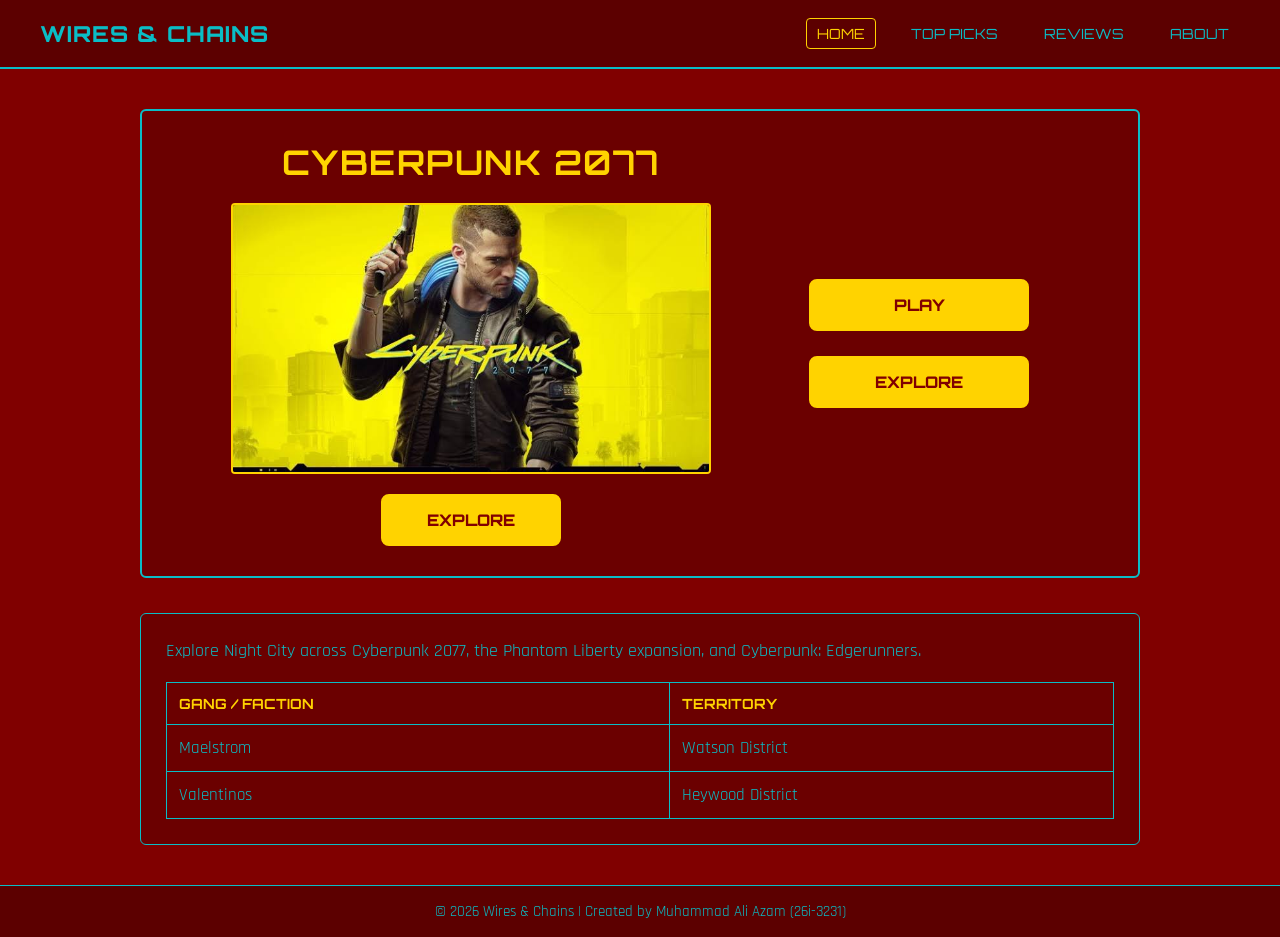
<file: index.html>
<!-- 
  Name: Muhammad Ali Azam
  Roll no: 26i-3231
  Section: SE-E 
-->

<!DOCTYPE html>
<html lang="en">
<head>
  <meta charset="UTF-8">
  <meta name="viewport" content="width=device-width, initial-scale=1.0">
  <title>Wires and Chains | Cyberpunk 2077</title>
  <!-- Load Orbitron and Rajdhani fonts -->
  <link href="https://fonts.googleapis.com/css2?family=Orbitron:wght@600;800&family=Rajdhani:wght@500;700&display=swap" rel="stylesheet">
  <link rel="stylesheet" href="style.css">
</head>
<body>

  <!-- Top Navigation Bar -->
  <header class="navbar">
    <div class="logo">Wires &amp; Chains</div>
    <nav class="nav-links">
      <a href="index.html" class="active">Home</a>
      <a href="top-picks.html">Top Picks</a>
      <a href="reviews.html">Reviews</a>
      <a href="about.html">About</a>
    </nav>
  </header>

  <!-- Main Content matching your wireframe sketch -->
  <main class="container">
    <section class="hero-grid">
      
      <!-- Left Column: Title, Cover Image, Bottom Explore Button -->
      <div class="hero-left">
        <h1>Cyberpunk 2077</h1>
        <div class="image-box">
          <img src="Images/images.jpg" alt="Cyberpunk 2077 Cover">
        </div>
        <button class="custom-btn bottom-explore-btn" onclick="exploreNightCity()">Explore</button>
      </div>

      <!-- Right Column: Stacked Play and Explore Buttons -->
      <div class="hero-right">
        <button class="custom-btn side-btn" onclick="playGame()">Play</button>
        <a href="#night-city-info" class="custom-btn side-btn link-btn">Explore</a>
      </div>

    </section>

    <!-- Night City Lore & District Table -->
    <section id="night-city-info" class="lore-section">
      <p>Explore Night City across Cyberpunk 2077, the Phantom Liberty expansion, and Cyberpunk: Edgerunners.</p>
      
      <table>
        <thead>
          <tr>
            <th>Gang / Faction</th>
            <th>Territory</th>
          </tr>
        </thead>
        <tbody>
          <tr>
            <td>Maelstrom</td>
            <td>Watson District</td>
          </tr>
          <tr>
            <td>Valentinos</td>
            <td>Heywood District</td>
          </tr>
        </tbody>
      </table>
    </section>
  </main>

  <!-- Consistent Footer -->
  <footer class="footer">
    <p>&copy; 2026 Wires &amp; Chains | Created by Muhammad Ali Azam (26i-3231)</p>
  </footer>

  <script>
    function exploreNightCity() {
      console.log("Explore button was clicked");
      window.alert("Wake up, Samurai! Welcome to Night City.");
    }

    function playGame() {
      console.log("Play button was clicked");
      window.alert("Booting Cyberdeck... Launching Cyberpunk 2077!");
    }
  </script>

</body>
</html>
</file>
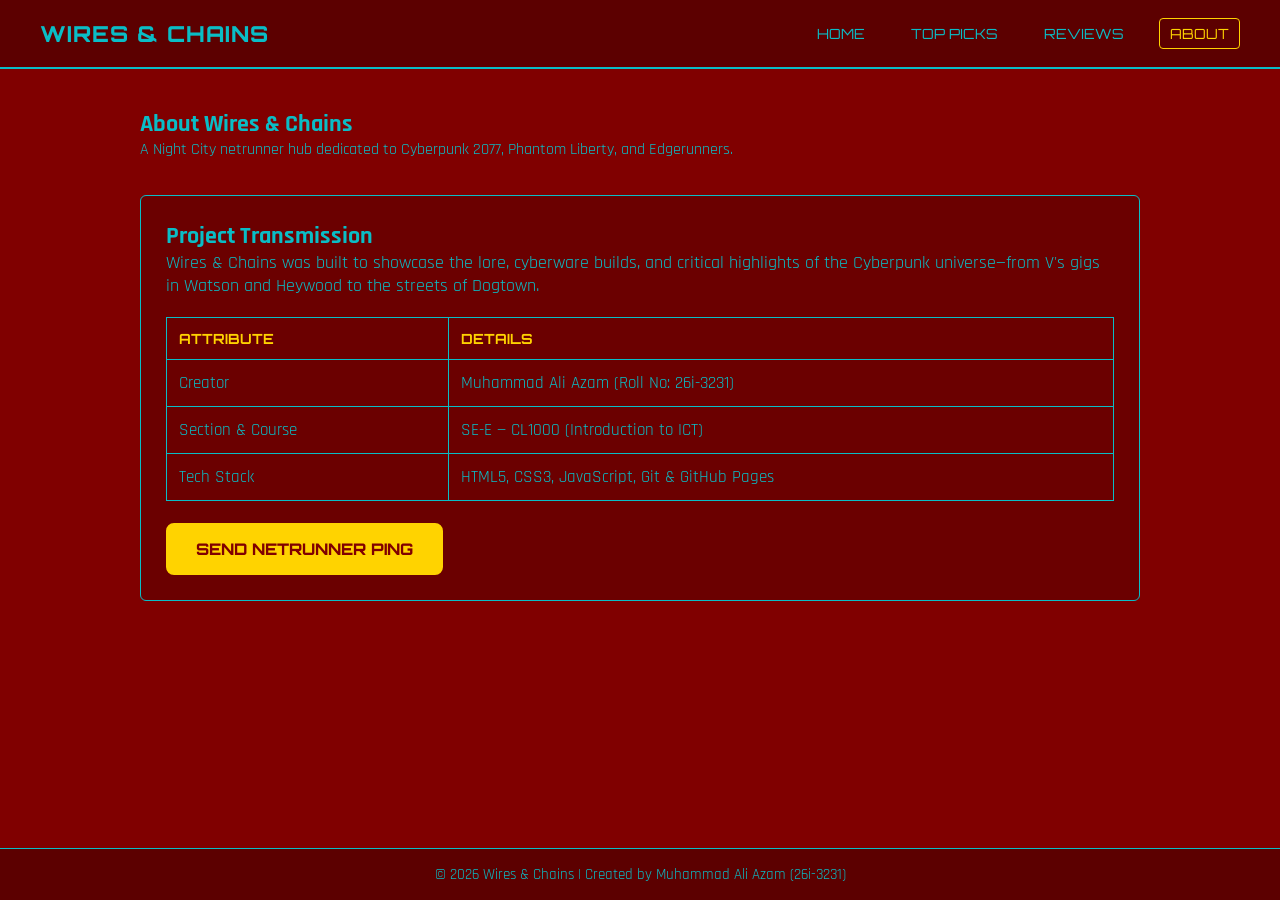
<file: about.html>
<!-- 
  Name: Muhammad Ali Azam
  Roll no: 26i-3231
  Section: SE-E 
-->

<!DOCTYPE html>
<html lang="en">
<head>
  <meta charset="UTF-8">
  <meta name="viewport" content="width=device-width, initial-scale=1.0">
  <title>About | Wires and Chains</title>
  <link href="https://fonts.googleapis.com/css2?family=Orbitron:wght@600;800&family=Rajdhani:wght@500;700&display=swap" rel="stylesheet">
  <link rel="stylesheet" href="style.css">
</head>
<body>

  <!-- Consistent Top Navigation Bar -->
  <header class="navbar">
    <div class="logo">Wires &amp; Chains</div>
    <nav class="nav-links">
      <a href="index.html">Home</a>
      <a href="top-picks.html">Top Picks</a>
      <a href="reviews.html">Reviews</a>
      <a href="about.html" class="active">About</a>
    </nav>
  </header>

  <!-- Main Content -->
  <main class="container">
    <section class="page-header">
      <h1>About Wires &amp; Chains</h1>
      <p>A Night City netrunner hub dedicated to Cyberpunk 2077, Phantom Liberty, and Edgerunners.</p>
    </section>

    <!-- Project & Creator Overview -->
    <section class="lore-section">
      <h2 class="section-title">Project Transmission</h2>
      <p>Wires &amp; Chains was built to showcase the lore, cyberware builds, and critical highlights of the Cyberpunk universe—from V's gigs in Watson and Heywood to the streets of Dogtown.</p>
      
      <table>
        <thead>
          <tr>
            <th>Attribute</th>
            <th>Details</th>
          </tr>
        </thead>
        <tbody>
          <tr>
            <td>Creator</td>
            <td>Muhammad Ali Azam (Roll No: 26i-3231)</td>
          </tr>
          <tr>
            <td>Section &amp; Course</td>
            <td>SE-E — CL1000 (Introduction to ICT)</td>
          </tr>
          <tr>
            <td>Tech Stack</td>
            <td>HTML5, CSS3, JavaScript, Git &amp; GitHub Pages</td>
          </tr>
        </tbody>
      </table>

      <div style="margin-top: 22px;">
        <button class="custom-btn" onclick="pingCreator()">Send Netrunner Ping</button>
      </div>
    </section>
  </main>

  <!-- Consistent Footer -->
  <footer class="footer">
    <p>&copy; 2026 Wires &amp; Chains | Created by Muhammad Ali Azam (26i-3231)</p>
  </footer>

  <script>
    function pingCreator() {
      console.log("Netrunner ping sent to Muhammad Ali Azam (26i-3231)");
      window.alert("Signal Received! Thanks for visiting Wires & Chains, choom.");
    }
  </script>

</body>
</html>
</file>
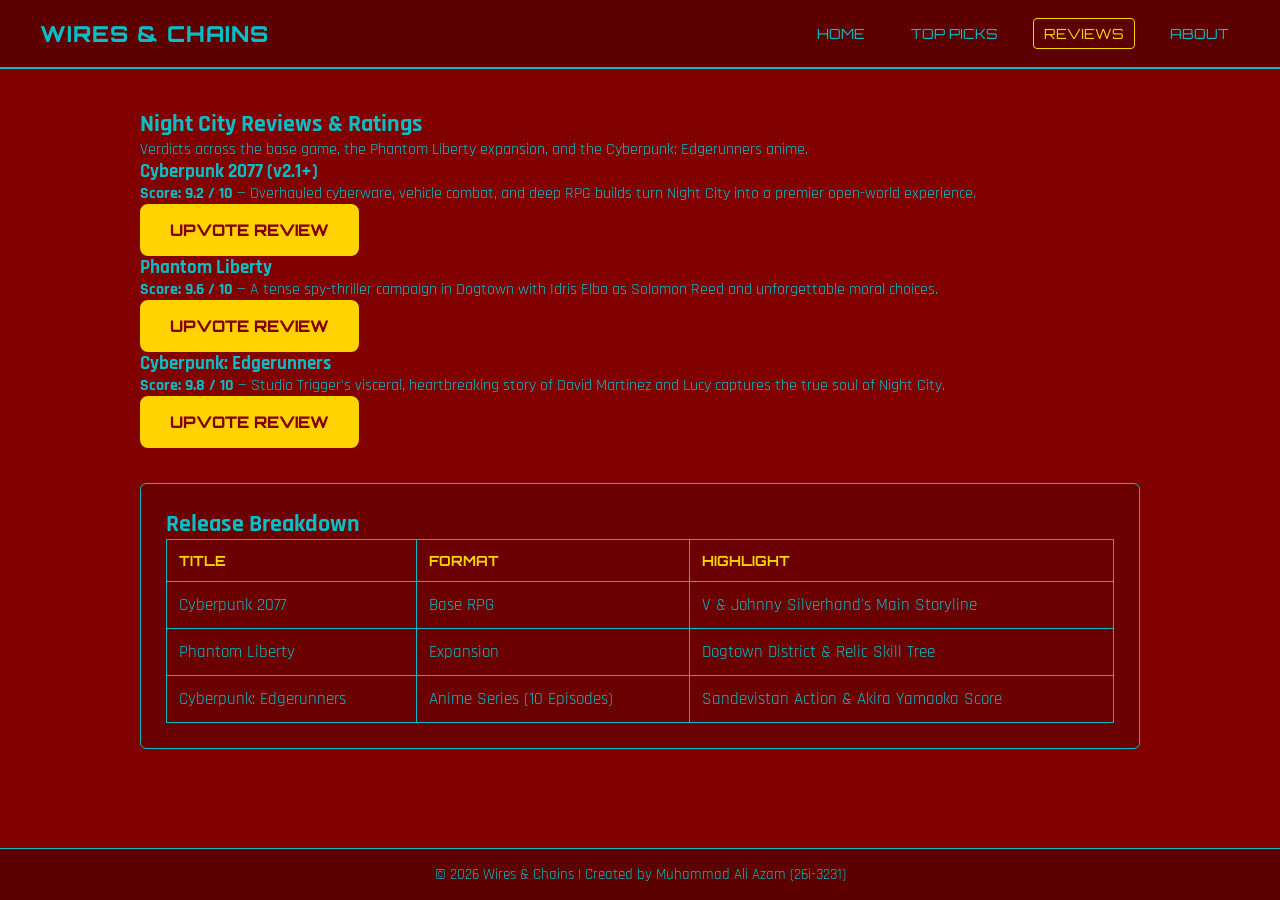
<file: reviews.html>
<!-- 
  Name: Muhammad Ali Azam
  Roll no: 26i-3231
  Section: SE-E 
-->

<!DOCTYPE html>
<html lang="en">
<head>
  <meta charset="UTF-8">
  <meta name="viewport" content="width=device-width, initial-scale=1.0">
  <title>Reviews | Wires and Chains</title>
  <link href="https://fonts.googleapis.com/css2?family=Orbitron:wght@600;800&family=Rajdhani:wght@500;700&display=swap" rel="stylesheet">
  <link rel="stylesheet" href="style.css">
</head>
<body>

  <!-- Consistent Top Navigation Bar -->
  <header class="navbar">
    <div class="logo">Wires &amp; Chains</div>
    <nav class="nav-links">
      <a href="index.html">Home</a>
      <a href="top-picks.html">Top Picks</a>
      <a href="reviews.html" class="active">Reviews</a>
      <a href="about.html">About</a>
    </nav>
  </header>

  <!-- Main Content -->
  <main class="container">
    <section class="page-header">
      <h1>Night City Reviews &amp; Ratings</h1>
      <p>Verdicts across the base game, the Phantom Liberty expansion, and the Cyberpunk: Edgerunners anime.</p>
    </section>

    <!-- Three-Card Review Grid -->
    <section class="cards-grid">
      <div class="card">
        <h3>Cyberpunk 2077 (v2.1+)</h3>
        <p><strong>Score: 9.2 / 10</strong> — Overhauled cyberware, vehicle combat, and deep RPG builds turn Night City into a premier open-world experience.</p>
        <button class="custom-btn card-btn" onclick="submitVote('Cyberpunk 2077')">Upvote Review</button>
      </div>

      <div class="card">
        <h3>Phantom Liberty</h3>
        <p><strong>Score: 9.6 / 10</strong> — A tense spy-thriller campaign in Dogtown with Idris Elba as Solomon Reed and unforgettable moral choices.</p>
        <button class="custom-btn card-btn" onclick="submitVote('Phantom Liberty')">Upvote Review</button>
      </div>

      <div class="card">
        <h3>Cyberpunk: Edgerunners</h3>
        <p><strong>Score: 9.8 / 10</strong> — Studio Trigger's visceral, heartbreaking story of David Martinez and Lucy captures the true soul of Night City.</p>
        <button class="custom-btn card-btn" onclick="submitVote('Cyberpunk: Edgerunners')">Upvote Review</button>
      </div>
    </section>

    <!-- Critic & Community Summary Table -->
    <section class="lore-section">
      <h2 class="section-title">Release Breakdown</h2>
      <table>
        <thead>
          <tr>
            <th>Title</th>
            <th>Format</th>
            <th>Highlight</th>
          </tr>
        </thead>
        <tbody>
          <tr>
            <td>Cyberpunk 2077</td>
            <td>Base RPG</td>
            <td>V &amp; Johnny Silverhand's Main Storyline</td>
          </tr>
          <tr>
            <td>Phantom Liberty</td>
            <td>Expansion</td>
            <td>Dogtown District &amp; Relic Skill Tree</td>
          </tr>
          <tr>
            <td>Cyberpunk: Edgerunners</td>
            <td>Anime Series (10 Episodes)</td>
            <td>Sandevistan Action &amp; Akira Yamaoka Score</td>
          </tr>
        </tbody>
      </table>
    </section>
  </main>

  <!-- Consistent Footer -->
  <footer class="footer">
    <p>&copy; 2026 Wires &amp; Chains | Created by Muhammad Ali Azam (26i-3231)</p>
  </footer>

  <script>
    function submitVote(title) {
      console.log("Upvoted review for: " + title);
      window.alert("Neural Link Verified: You upvoted " + title + "!");
    }
  </script>

</body>
</html>
</file>
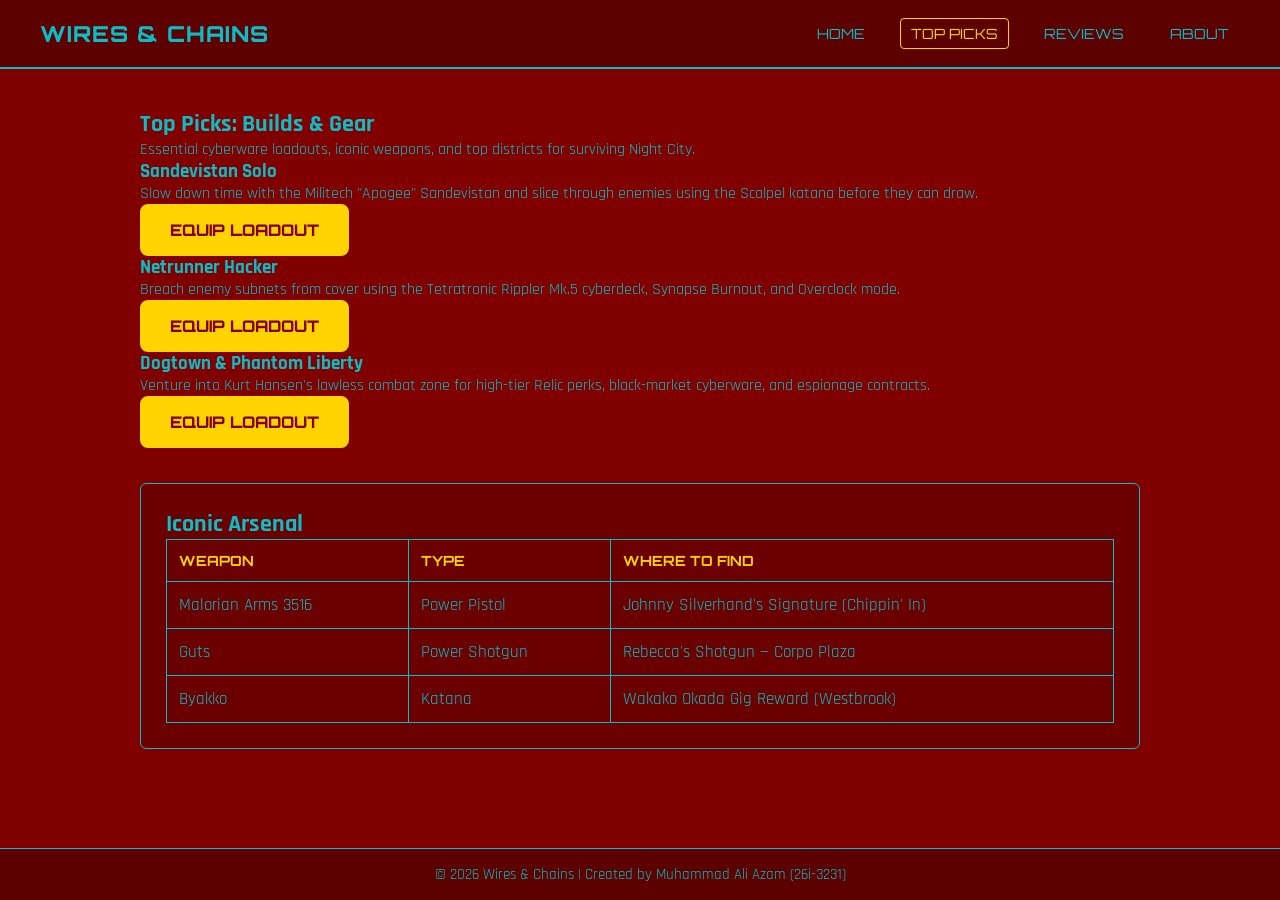
<file: top-picks.html>
<!-- 
  Name: Muhammad Ali Azam
  Roll no: 26i-3231
  Section: SE-E 
-->

<!DOCTYPE html>
<html lang="en">
<head>
  <meta charset="UTF-8">
  <meta name="viewport" content="width=device-width, initial-scale=1.0">
  <title>Top Picks | Wires and Chains</title>
  <link href="https://fonts.googleapis.com/css2?family=Orbitron:wght@600;800&family=Rajdhani:wght@500;700&display=swap" rel="stylesheet">
  <link rel="stylesheet" href="style.css">
</head>
<body>

  <!-- Consistent Top Navigation Bar -->
  <header class="navbar">
    <div class="logo">Wires &amp; Chains</div>
    <nav class="nav-links">
      <a href="index.html">Home</a>
      <a href="top-picks.html" class="active">Top Picks</a>
      <a href="reviews.html">Reviews</a>
      <a href="about.html">About</a>
    </nav>
  </header>

  <!-- Main Content -->
  <main class="container">
    <section class="page-header">
      <h1>Top Picks: Builds &amp; Gear</h1>
      <p>Essential cyberware loadouts, iconic weapons, and top districts for surviving Night City.</p>
    </section>

    <!-- Cards Grid -->
    <section class="cards-grid">
      <div class="card">
        <h3>Sandevistan Solo</h3>
        <p>Slow down time with the Militech "Apogee" Sandevistan and slice through enemies using the Scalpel katana before they can draw.</p>
        <button class="custom-btn card-btn" onclick="selectLoadout('Sandevistan Solo')">Equip Loadout</button>
      </div>

      <div class="card">
        <h3>Netrunner Hacker</h3>
        <p>Breach enemy subnets from cover using the Tetratronic Rippler Mk.5 cyberdeck, Synapse Burnout, and Overclock mode.</p>
        <button class="custom-btn card-btn" onclick="selectLoadout('Netrunner Hacker')">Equip Loadout</button>
      </div>

      <div class="card">
        <h3>Dogtown &amp; Phantom Liberty</h3>
        <p>Venture into Kurt Hansen's lawless combat zone for high-tier Relic perks, black-market cyberware, and espionage contracts.</p>
        <button class="custom-btn card-btn" onclick="selectLoadout('Dogtown Recon')">Equip Loadout</button>
      </div>
    </section>

    <!-- Iconic Weapons Comparison Table -->
    <section class="lore-section">
      <h2 class="section-title">Iconic Arsenal</h2>
      <table>
        <thead>
          <tr>
            <th>Weapon</th>
            <th>Type</th>
            <th>Where to Find</th>
          </tr>
        </thead>
        <tbody>
          <tr>
            <td>Malorian Arms 3516</td>
            <td>Power Pistol</td>
            <td>Johnny Silverhand's Signature (Chippin' In)</td>
          </tr>
          <tr>
            <td>Guts</td>
            <td>Power Shotgun</td>
            <td>Rebecca's Shotgun — Corpo Plaza</td>
          </tr>
          <tr>
            <td>Byakko</td>
            <td>Katana</td>
            <td>Wakako Okada Gig Reward (Westbrook)</td>
          </tr>
        </tbody>
      </table>
    </section>
  </main>

  <!-- Consistent Footer -->
  <footer class="footer">
    <p>&copy; 2026 Wires &amp; Chains | Created by Muhammad Ali Azam (26i-3231)</p>
  </footer>

  <script>
    function selectLoadout(buildName) {
      console.log("Selected loadout: " + buildName);
      window.alert("Cyberware Synced: " + buildName + " loadout active!");
    }
  </script>

</body>
</html>
</file>
<file: style.css>
/*
  Name: Muhammad Ali Azam
  Roll no: 26i-3231
  Section: SE-E
*/

* {
  box-sizing: border-box;
  margin: 0;
  padding: 0;
}

body {
  background-color: #800000;
  color: #0abdc6;
  font-family: 'Rajdhani', sans-serif;
  min-height: 100vh;
  display: flex;
  flex-direction: column;
}

/* Navigation Bar */
.navbar {
  display: flex;
  justify-content: space-between;
  align-items: center;
  padding: 18px 40px;
  border-bottom: 2px solid #0abdc6;
  background-color: #5c0000;
}

.logo {
  color: #0abdc6;
  font-size: 22px;
  font-family: 'Orbitron', sans-serif;
  font-weight: 800;
  text-transform: uppercase;
  letter-spacing: 1px;
}

.nav-links {
  display: flex;
  gap: 24px;
}

.nav-links a {
  color: #0abdc6;
  text-decoration: none;
  font-family: 'Orbitron', sans-serif;
  font-size: 14px;
  text-transform: uppercase;
  padding: 6px 10px;
  border: 1px solid transparent;
  transition: 0.2s;
}

.nav-links a:hover,
.nav-links a.active {
  color: #ffd300;
  border: 1px solid #ffd300;
  border-radius: 4px;
}

/* Main Container */
.container {
  max-width: 1000px;
  width: 90%;
  margin: 40px auto;
  flex: 1;
}

/* Wireframe Two-Column Layout */
.hero-grid {
  display: flex;
  justify-content: space-between;
  align-items: center;
  gap: 40px;
  padding: 30px;
  border: 2px solid #0abdc6;
  background-color: #6b0000;
  border-radius: 6px;
}

.hero-left {
  flex: 2;
  display: flex;
  flex-direction: column;
  align-items: center;
  text-align: center;
}

.hero-left h1 {
  color: #ffd300;
  font-family: 'Orbitron', sans-serif;
  font-size: 34px;
  text-transform: uppercase;
  margin-bottom: 20px;
  letter-spacing: 1.5px;
}

.image-box {
  width: 100%;
  max-width: 480px;
  border: 2px solid #ffd300;
  border-radius: 4px;
  overflow: hidden;
  margin-bottom: 20px;
}

.image-box img {
  width: 100%;
  display: block;
}

.hero-right {
  flex: 1;
  display: flex;
  flex-direction: column;
  justify-content: center;
  gap: 25px;
}

/* Buttons */
.custom-btn {
  background-color: #ffd300;
  color: #800000;
  font-family: 'Orbitron', sans-serif;
  font-weight: 800;
  font-size: 16px;
  text-transform: uppercase;
  padding: 14px 28px;
  border: 2px solid #ffd300;
  border-radius: 8px;
  cursor: pointer;
  text-align: center;
  text-decoration: none;
  display: inline-block;
  transition: 0.2s;
}

.custom-btn:hover {
  background-color: #0abdc6;
  border-color: #0abdc6;
  color: #5c0000;
}

.side-btn {
  width: 100%;
  max-width: 220px;
}

.bottom-explore-btn {
  min-width: 180px;
}

/* Lore & Table Section */
.lore-section {
  margin-top: 35px;
  padding: 25px;
  border: 1px solid #0abdc6;
  background-color: #6b0000;
  border-radius: 6px;
}

.lore-section p {
  color: #0abdc6;
  font-size: 18px;
  margin-bottom: 20px;
}

table {
  width: 100%;
  border-collapse: collapse;
}

table, th, td {
  border: 1px solid #0abdc6;
  color: #0abdc6;
  font-family: 'Rajdhani', sans-serif;
  font-size: 17px;
  padding: 12px;
  text-align: left;
}

th {
  color: #ffd300;
  font-family: 'Orbitron', sans-serif;
  font-size: 14px;
  text-transform: uppercase;
}

/* Footer */
.footer {
  text-align: center;
  padding: 16px;
  border-top: 1px solid #0abdc6;
  background-color: #5c0000;
  font-size: 15px;
  color: #0abdc6;
}

/* Responsive Layout for Smaller Screens */
@media (max-width: 768px) {
  .navbar {
    flex-direction: column;
    gap: 12px;
  }
  .hero-grid {
    flex-direction: column;
  }
  .side-btn {
    max-width: 100%;
  }
  /* Top Picks & Subpage Components */
.page-header {
  text-align: center;
  padding: 25px;
  border: 2px solid #0abdc6;
  background-color: #6b0000;
  border-radius: 6px;
  margin-bottom: 30px;
}

.page-header h1 {
  color: #ffd300;
  font-family: 'Orbitron', sans-serif;
  font-size: 30px;
  text-transform: uppercase;
  margin-bottom: 10px;
}

.page-header p {
  font-size: 18px;
}

.cards-grid {
  display: grid;
  grid-template-columns: repeat(3, 1fr);
  gap: 20px;
}

.card {
  background-color: #6b0000;
  border: 2px solid #0abdc6;
  border-radius: 6px;
  padding: 22px;
  display: flex;
  flex-direction: column;
  justify-content: space-between;
}

.card h3 {
  color: #ffd300;
  font-family: 'Orbitron', sans-serif;
  font-size: 18px;
  text-transform: uppercase;
  margin-bottom: 12px;
}

.card p {
  font-size: 16px;
  line-height: 1.5;
  margin-bottom: 20px;
}

.card-btn {
  width: 100%;
  font-size: 14px;
  padding: 10px 16px;
}

.section-title {
  color: #ffd300;
  font-family: 'Orbitron', sans-serif;
  font-size: 20px;
  text-transform: uppercase;
  margin-bottom: 15px;
}

@media (max-width: 768px) {
  .cards-grid {
    grid-template-columns: 1fr;
  }
}
}
</file>
